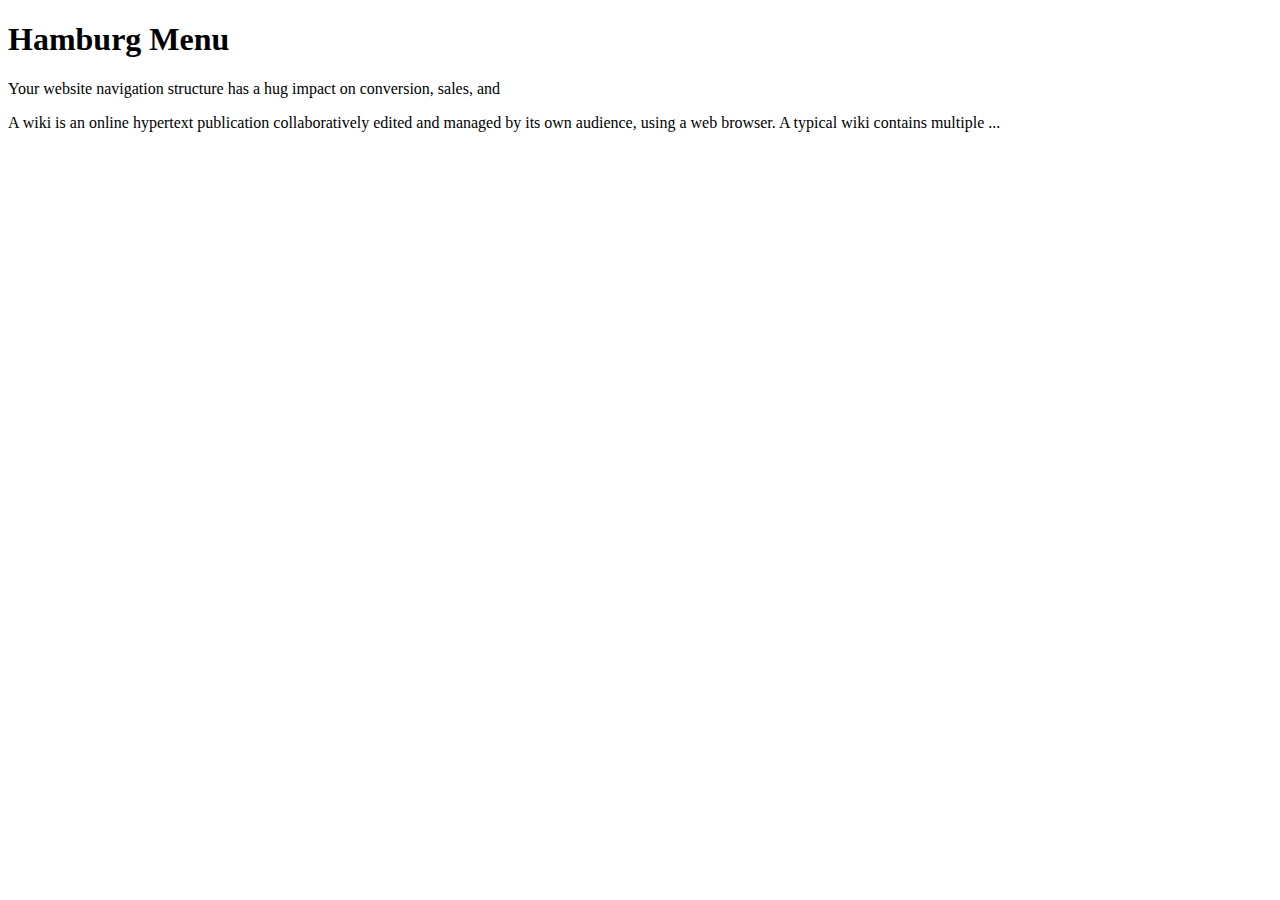
<file: Menu  hamburger/index.html>
<!DOCTYPE html>
<html lang="en">
<head>
    <meta charset="UTF-8">
    <meta http-equiv="X-UA-Compatible" content="IE=edge">
    <meta name="viewport" content="width=device-width, initial-scale=1.0">
    <title>Document</title>
</head>
<body>
    <div>
        <!-- Hamburger Menu Icon-->
        <div class="flex items-center">
            <div>
                <h1 class="text-[45px] mb-[2px] tracking-[1px] font-bold">Hamburg Menu</h1>
                <span>
                    <p>
                        Your website navigation structure has a hug impact on conversion, sales, and
                    </p>
                    <p>
                        A wiki is an online hypertext publication collaboratively edited and managed by its own audience, using a web browser. A typical wiki contains multiple ... 
                    </p>
                </span>
            </div>
        </div>
    </div>
</body>
</html>
</file>
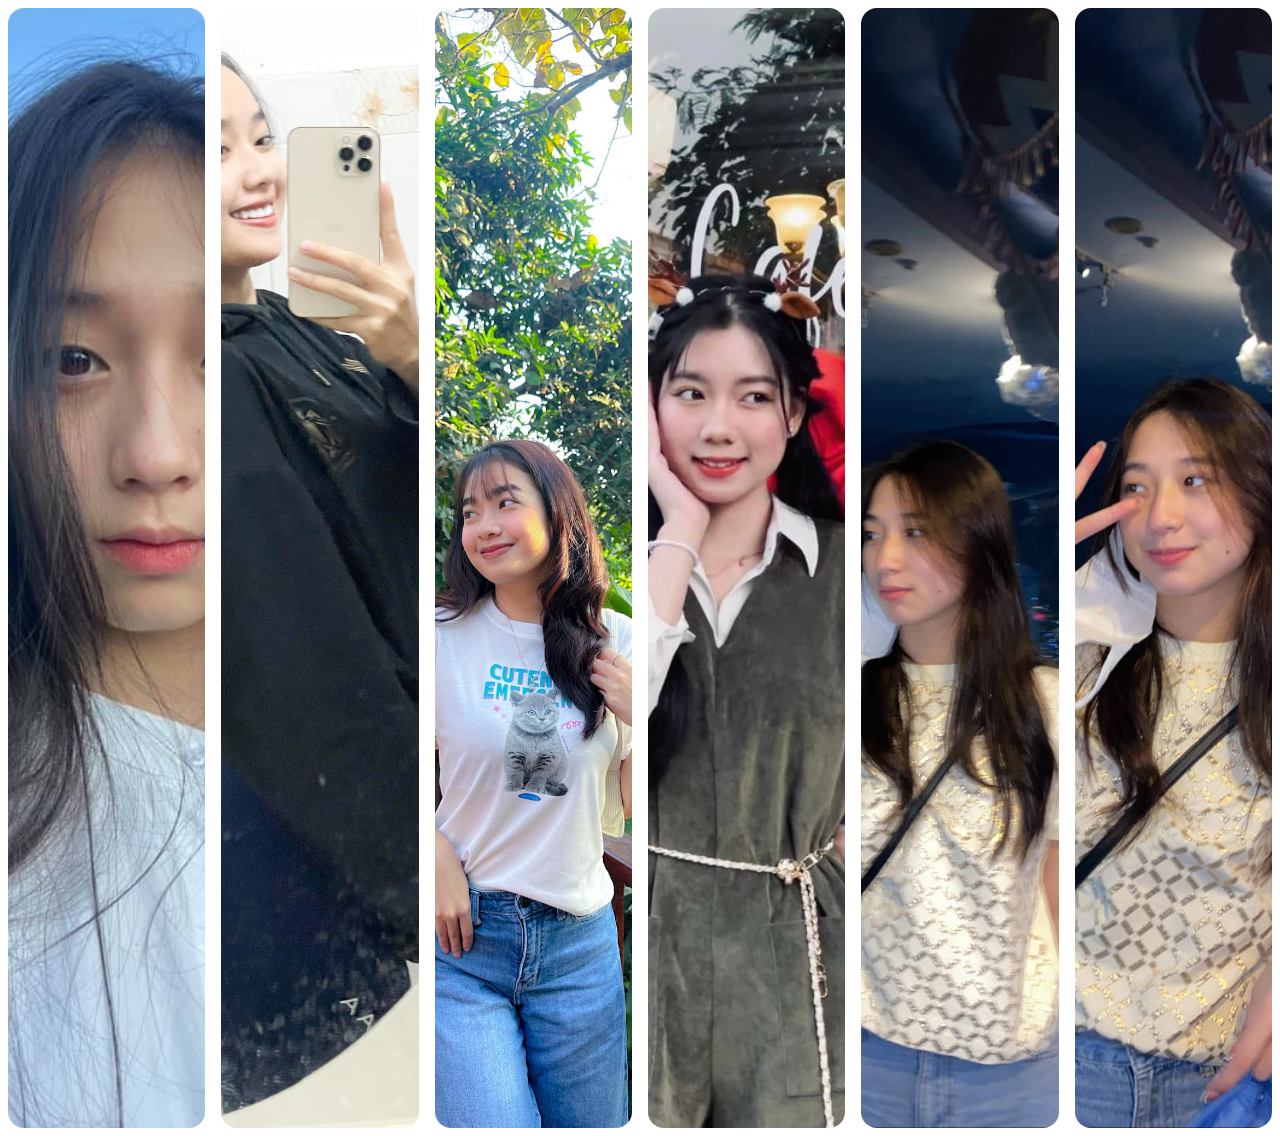
<file: Photo/index.html>
<!DOCTYPE html>
<html lang="en">
<head>
    <meta charset="UTF-8">
    <meta http-equiv="X-UA-Compatible" content="IE=edge">
    <meta name="viewport" content="width=device-width, initial-scale=1.0">
    <title>Document</title>
</head>
<body>
    <div class="fukung">
        <div style="background-image: url('hen\ \(1\).jpg');"></div>
        <div style="background-image: url('hen\ \(2\).jpg');"></div>
        <div style="background-image: url('hen\ \(3\).jpg');"></div>
        <div style="background-image: url('hen\ \(4\).jpg');"></div>
        <div style="background-image: url('hen\ \(5\).jpg');"></div>
        <div style="background-image: url('hen\ \(6\).jpg');"></div>
    </div>
    <style>
        .fukung {
            display: flex;
            height: 70rem;
            gap: 1rem;
        }
        .fukung > div {
            flex: 1;
            border-radius: 1rem;
            background-position: center;
            background-repeat: no-repeat;
            background-size: auto 100%;
            transition: all .8s cubic-bezier(.25, .4, .45, 1.4);
        }
        .fukung > div:hover{
            flex: 5;
        }
    </style>
</body>
</html>
</file>
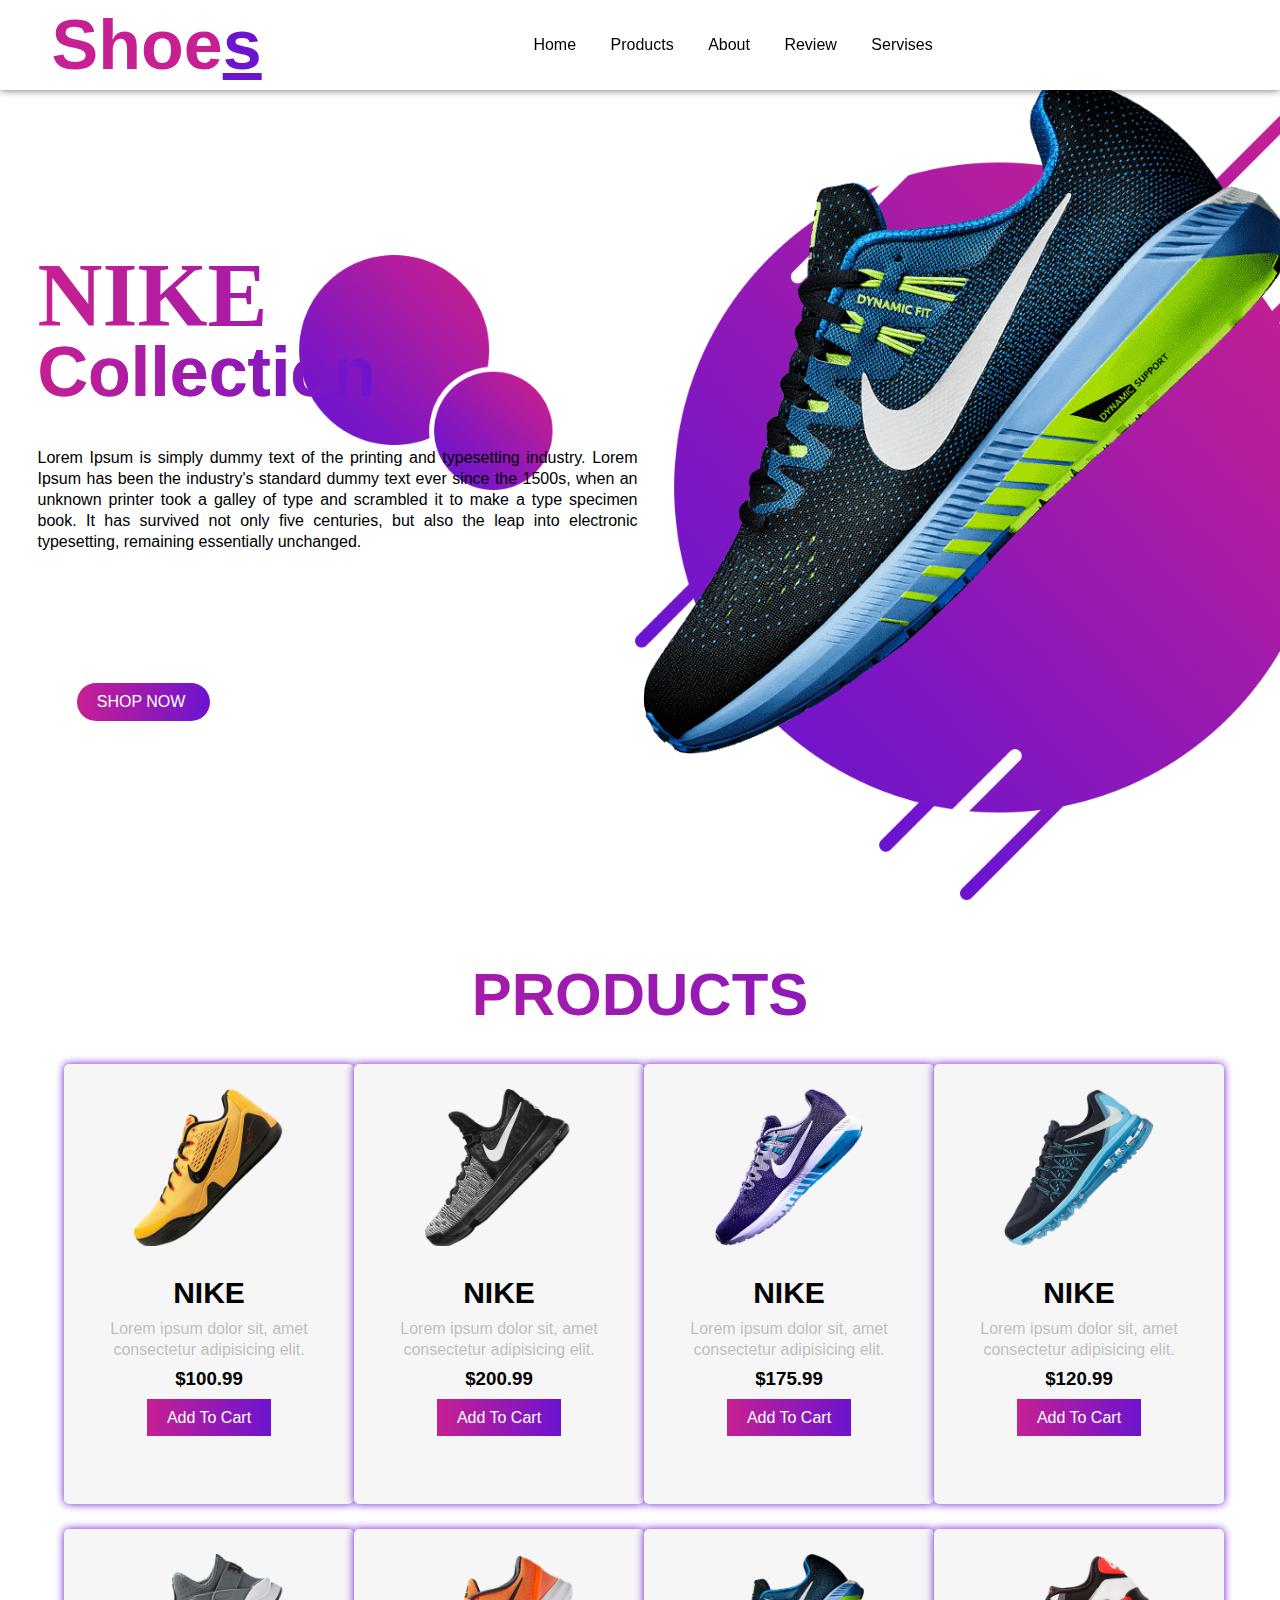
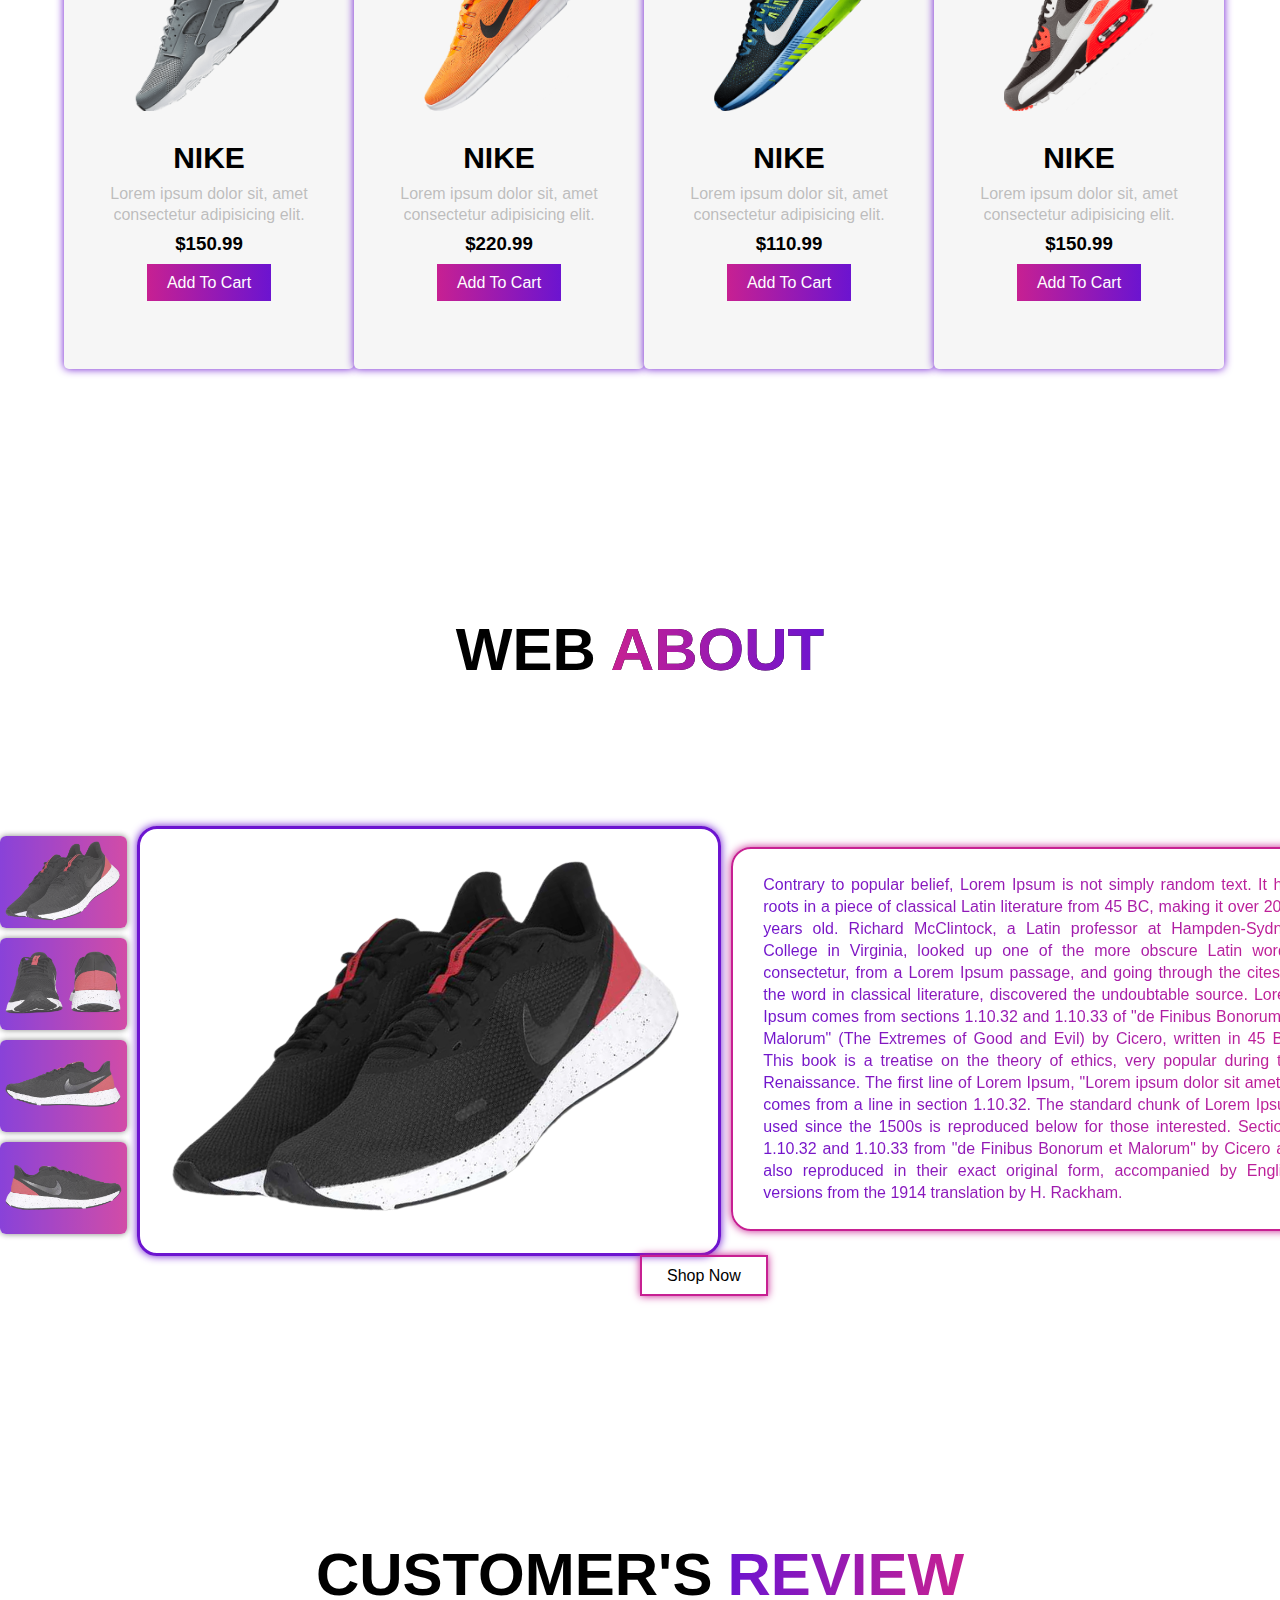
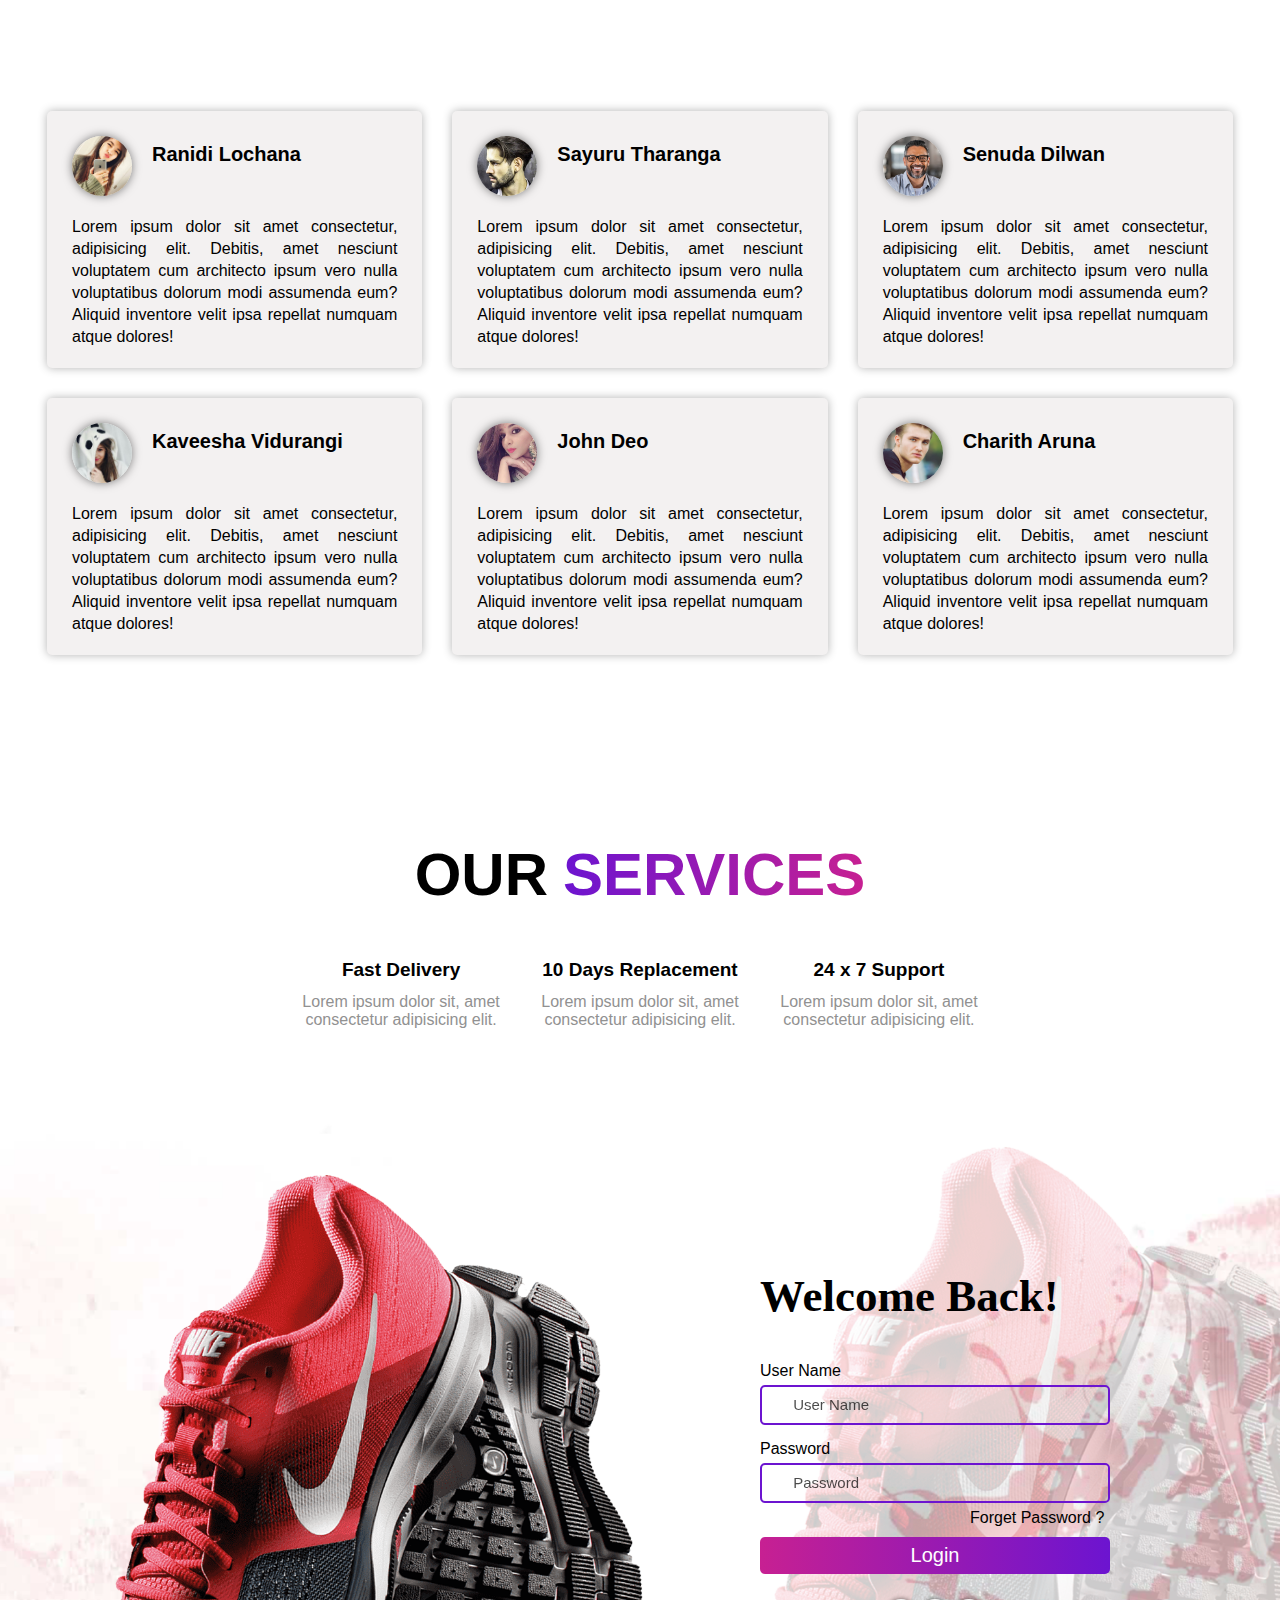
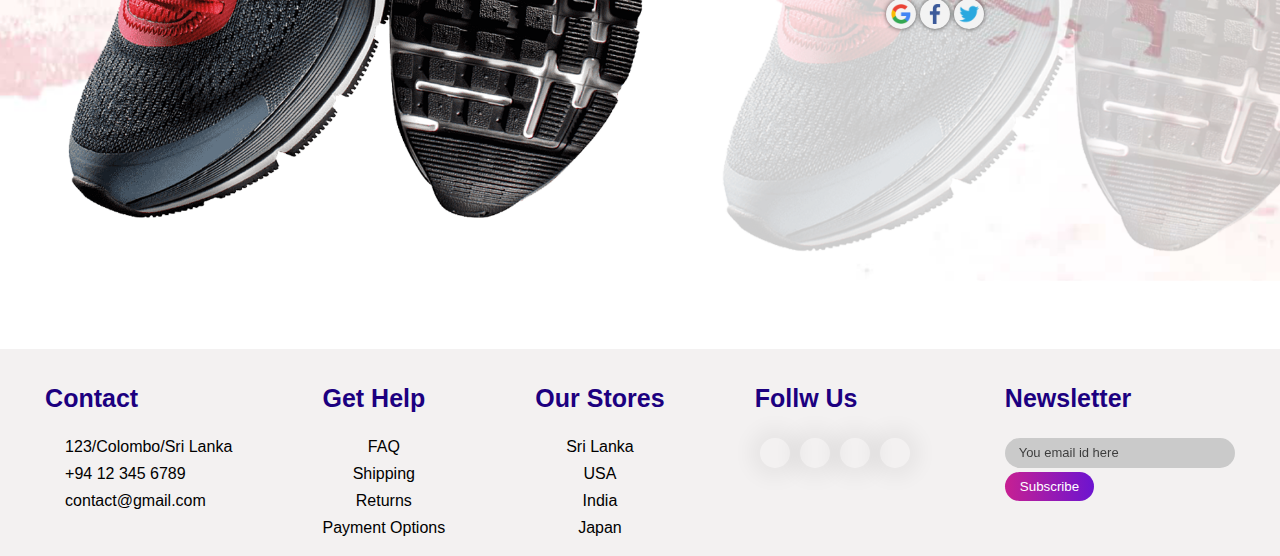
<file: Shoes Websit/index.html>
<!DOCTYPE html>
<html lang="en">
<head>
    <meta charset="UTF-8">
    <meta http-equiv="X-UA-Compatible" content="IE=edge">
    <meta name="viewport" content="width=device-width, initial-scale=1.0">
    <title>Nike - Just Do It</title>
    <link rel="stylesheet" href="style.css">
    <link rel="shortcut icon" href="image/logo.png">
    <link rel="stylesheet" href="https://cdnjs.cloudflare.com/ajax/libs/font-awesome/6.1.1/css/all.min.css" integrity="sha512-KfkfwYDsLkIlwQp6LFnl8zNdLGxu9YAA1QvwINks4PhcElQSvqcyVLLD9aMhXd13uQjoXtEKNosOWaZqXgel0g==" crossorigin="anonymous" referrerpolicy="no-referrer" />
</head>
<body>

    <section>
        <nav>
            <div class="logo">
                <h1>Shoe<span>s</span></h1>
            </div>

            <ul>
                <li><a href="#Home">Home</a></li>
                <li><a href="#Products">Products</a></li>
                <li><a href="#About">About</a></li>
                <li><a href="#Review">Review</a></li>
                <li><a href="#Servises">Servises</a></li>
            </ul>

            <div class="icons">
                <i class="fa-solid fa-heart"></i>
                <i class="fa-solid fa-cart-shopping"></i>
                <i class="fa-solid fa-user"></i>
            </div>

        </nav>

        <div class="main" id="Home">
            <div class="main_content">
                <div class="main_text">
                    <h1>NIKE<br><span>Collection</span></h1>
                    <p>
                        Lorem Ipsum is simply dummy text of the printing and typesetting industry. Lorem Ipsum has 
                        been the industry's standard dummy text ever since the 1500s, when an unknown printer took 
                        a galley of type and scrambled it to make a type specimen book. It has survived not only 
                        five centuries, but also the leap into electronic typesetting, remaining essentially unchanged.
                    </p>
                </div>
                <div class="main_image">
                    <img src="image/shoes.png">
                </div>
            </div>
            <div class="social_icon">
                <i class="fa-brands fa-facebook-f"></i>
                <i class="fa-brands fa-twitter"></i>
                <i class="fa-brands fa-instagram"></i>
                <i class="fa-brands fa-linkedin-in"></i>
            </div>
            <div class="button">
                <a href="#">SHOP NOW</a>
                <i class="fa-solid fa-chevron-right"></i>
            </div>
        </div>

    </section>


    <!--Products-->

    <div class="products" id="Products">
        <h1>Products</h1>

        <div class="box">
            <div class="card">

                <div class="small_card">
                    <i class="fa-solid fa-heart"></i>
                    <i class="fa-solid fa-share"></i>
                </div>

                <div class="image">
                    <img src="image/shoes1.png">
                </div>

                <div class="products_text">
                    <h2>NIKE</h2>
                    <p>
                        Lorem ipsum dolor sit, amet consectetur adipisicing elit.
                    </p>
                    <h3>$100.99</h3>
                    <div class="products_star">
                        <i class="fa-solid fa-star"></i>
                        <i class="fa-solid fa-star"></i>
                        <i class="fa-solid fa-star"></i>
                        <i class="fa-solid fa-star"></i>
                        <i class="fa-solid fa-star"></i>
                    </div>
                    <a href="#" class="btn">Add To Cart</a>
                </div>

            </div>

            <div class="card">

                <div class="small_card">
                    <i class="fa-solid fa-heart"></i>
                    <i class="fa-solid fa-share"></i>
                </div>

                <div class="image">
                    <img src="image/shoes2.png">
                </div>

                <div class="products_text">
                    <h2>NIKE</h2>
                    <p>
                        Lorem ipsum dolor sit, amet consectetur adipisicing elit.
                    </p>
                    <h3>$200.99</h3>
                    <div class="products_star">
                        <i class="fa-solid fa-star"></i>
                        <i class="fa-solid fa-star"></i>
                        <i class="fa-solid fa-star"></i>
                        <i class="fa-solid fa-star"></i>
                        <i class="fa-solid fa-star-half-stroke"></i>
                    </div>
                    <a href="#" class="btn">Add To Cart</a>
                </div>

            </div>

            <div class="card">

                <div class="small_card">
                    <i class="fa-solid fa-heart"></i>
                    <i class="fa-solid fa-share"></i>
                </div>

                <div class="image">
                    <img src="image/shoes3.png">
                </div>

                <div class="products_text">
                    <h2>NIKE</h2>
                    <p>
                        Lorem ipsum dolor sit, amet consectetur adipisicing elit.
                    </p>
                    <h3>$175.99</h3>
                    <div class="products_star">
                        <i class="fa-solid fa-star"></i>
                        <i class="fa-solid fa-star"></i>
                        <i class="fa-solid fa-star"></i>
                        <i class="fa-solid fa-star-half-stroke"></i>
                        <i class="fa-regular fa-star"></i>
                    </div>
                    <a href="#" class="btn">Add To Cart</a>
                </div>

            </div>

            <div class="card">

                <div class="small_card">
                    <i class="fa-solid fa-heart"></i>
                    <i class="fa-solid fa-share"></i>
                </div>

                <div class="image">
                    <img src="image/shoes4.png">
                </div>

                <div class="products_text">
                    <h2>NIKE</h2>
                    <p>
                        Lorem ipsum dolor sit, amet consectetur adipisicing elit.
                    </p>
                    <h3>$120.99</h3>
                    <div class="products_star">
                        <i class="fa-solid fa-star"></i>
                        <i class="fa-solid fa-star"></i>
                        <i class="fa-solid fa-star"></i>
                        <i class="fa-solid fa-star"></i>
                        <i class="fa-regular fa-star"></i>
                    </div>
                    <a href="#" class="btn">Add To Cart</a>
                </div>

            </div>

            <div class="card">

                <div class="small_card">
                    <i class="fa-solid fa-heart"></i>
                    <i class="fa-solid fa-share"></i>
                </div>

                <div class="image">
                    <img src="image/shoes5.png">
                </div>

                <div class="products_text">
                    <h2>NIKE</h2>
                    <p>
                        Lorem ipsum dolor sit, amet consectetur adipisicing elit.
                    </p>
                    <h3>$150.99</h3>
                    <div class="products_star">
                        <i class="fa-solid fa-star"></i>
                        <i class="fa-solid fa-star"></i>
                        <i class="fa-solid fa-star"></i>
                        <i class="fa-solid fa-star"></i>
                        <i class="fa-solid fa-star"></i>
                    </div>
                    <a href="#" class="btn">Add To Cart</a>
                </div>

            </div>

            <div class="card">

                <div class="small_card">
                    <i class="fa-solid fa-heart"></i>
                    <i class="fa-solid fa-share"></i>
                </div>

                <div class="image">
                    <img src="image/shoes6.png">
                </div>

                <div class="products_text">
                    <h2>NIKE</h2>
                    <p>
                        Lorem ipsum dolor sit, amet consectetur adipisicing elit.
                    </p>
                    <h3>$220.99</h3>
                    <div class="products_star">
                        <i class="fa-solid fa-star"></i>
                        <i class="fa-solid fa-star"></i>
                        <i class="fa-solid fa-star"></i>
                        <i class="fa-solid fa-star"></i>
                        <i class="fa-regular fa-star-half-stroke"></i>
                    </div>
                    <a href="#" class="btn">Add To Cart</a>
                </div>

            </div>

            <div class="card">

                <div class="small_card">
                    <i class="fa-solid fa-heart"></i>
                    <i class="fa-solid fa-share"></i>
                </div>

                <div class="image">
                    <img src="image/shoes.png">
                </div>

                <div class="products_text">
                    <h2>NIKE</h2>
                    <p>
                        Lorem ipsum dolor sit, amet consectetur adipisicing elit.
                    </p>
                    <h3>$110.99</h3>
                    <div class="products_star">
                        <i class="fa-solid fa-star"></i>
                        <i class="fa-solid fa-star"></i>
                        <i class="fa-solid fa-star"></i>
                        <i class="fa-regular fa-star"></i>
                        <i class="fa-regular fa-star"></i>
                    </div>
                    <a href="#" class="btn">Add To Cart</a>
                </div>

            </div>

            <div class="card">

                <div class="small_card">
                    <i class="fa-solid fa-heart"></i>
                    <i class="fa-solid fa-share"></i>
                </div>

                <div class="image">
                    <img src="image/shoes7.png">
                </div>

                <div class="products_text">
                    <h2>NIKE</h2>
                    <p>
                        Lorem ipsum dolor sit, amet consectetur adipisicing elit.
                    </p>
                    <h3>$150.99</h3>
                    <div class="products_star">
                        <i class="fa-solid fa-star"></i>
                        <i class="fa-solid fa-star"></i>
                        <i class="fa-solid fa-star"></i>
                        <i class="fa-solid fa-star"></i>
                        <i class="fa-regular fa-star-half-stroke"></i>
                    </div>
                    <a href="#" class="btn">Add To Cart</a>
                </div>

            </div>

        </div>
    </div>



    <!--About-->

    <div class="about" id="About">
        
        <h1>Web<span>About</span></h1>

        <div class="about_main">
            <div class="about_image">
                <div class="about_small_image">
                    <img src="image/red_shoes1.png" onclick="functio(this)">
                    <img src="image/red_shoes2.png" onclick="functio(this)">
                    <img src="image/red_shoes3.png" onclick="functio(this)">
                    <img src="image/red_shoes4.png" onclick="functio(this)">
                </div>

                <div class="image_contaner">
                    <img src="image/red_shoes1.png" id="imagebox">
                </div>

            </div>

            <div class="about_text">
                <p>
                    Contrary to popular belief, Lorem Ipsum is not simply random text. It has roots in a piece of classical 
                    Latin literature from 45 BC, making it over 2000 years old. Richard McClintock, a Latin professor at 
                    Hampden-Sydney College in Virginia, looked up one of the more obscure Latin words, consectetur, from a 
                    Lorem Ipsum passage, and going through the cites of the word in classical literature, discovered the 
                    undoubtable source. Lorem Ipsum comes from sections 1.10.32 and 1.10.33 of "de Finibus Bonorum et Malorum" 
                    (The Extremes of Good and Evil) by Cicero, written in 45 BC. This book is a treatise on the theory of ethics, 
                    very popular during the Renaissance. The first line of Lorem Ipsum, "Lorem ipsum dolor sit amet..", comes 
                    from a line in section 1.10.32. The standard chunk of Lorem Ipsum used since the 1500s is reproduced below 
                    for those interested. Sections 1.10.32 and 1.10.33 from "de Finibus Bonorum et Malorum" by Cicero are also 
                    reproduced in their exact original form, accompanied by English versions from the 1914 translation by H. Rackham.
                </p>
            </div>

        </div>

        <a href="#" class="about_btn">Shop Now</a>

        <script>
            function functio(small){
                var full = document.getElementById("imagebox")
                full.src = small.src
            }
        </script>
        
    </div>



    <!--Review-->

    <div class="review" id="Review">
        <h1>Customer's<span>review</span></h1>
        
        <div class="review_box">
            <div class="review_card">
                <div class="card_top">
                    <div class="profile">

                        <div class="profile_image">
                            <img src="image/girl_dp1.jpg">
                        </div>

                        <div class="name">
                            <strong>Ranidi Lochana</strong>

                            <div class="like">
                                <i class="fa-solid fa-star"></i>
                                <i class="fa-solid fa-star"></i>
                                <i class="fa-solid fa-star"></i>
                                <i class="fa-solid fa-star"></i>
                                <i class="fa-solid fa-star-half-stroke"></i>
                            </div>
                        </div>

                    </div>
                </div>
                <div class="comment">
                    <p>
                        Lorem ipsum dolor sit amet consectetur, adipisicing elit. Debitis, amet nesciunt voluptatem cum 
                        architecto ipsum vero nulla voluptatibus dolorum modi assumenda eum? Aliquid inventore velit ipsa 
                        repellat numquam atque dolores!
                    </p>
                </div>
            </div>   

            <div class="review_card">
                <div class="card_top">
                    <div class="profile">

                        <div class="profile_image">
                            <img src="image/man_dp1.jpg">
                        </div>

                        <div class="name">
                            <strong>Sayuru Tharanga</strong>

                            <div class="like">
                                <i class="fa-solid fa-star"></i>
                                <i class="fa-solid fa-star"></i>
                                <i class="fa-solid fa-star"></i>
                                <i class="fa-solid fa-star-half-stroke"></i>
                                <i class="fa-regular fa-star"></i>
                            </div>
                        </div>

                    </div>
                </div>
                <div class="comment">
                    <p>
                        Lorem ipsum dolor sit amet consectetur, adipisicing elit. Debitis, amet nesciunt voluptatem cum 
                        architecto ipsum vero nulla voluptatibus dolorum modi assumenda eum? Aliquid inventore velit ipsa 
                        repellat numquam atque dolores!
                    </p>
                </div>
            </div>   

            <div class="review_card">
                <div class="card_top">
                    <div class="profile">

                        <div class="profile_image">
                            <img src="image/man_dp2.jpg">
                        </div>

                        <div class="name">
                            <strong>Senuda Dilwan</strong>

                            <div class="like">
                                <i class="fa-solid fa-star"></i>
                                <i class="fa-solid fa-star"></i>
                                <i class="fa-solid fa-star-half-stroke"></i>
                                <i class="fa-regular fa-star"></i>
                                <i class="fa-regular fa-star"></i>
                            </div>
                        </div>

                    </div>
                </div>
                <div class="comment">
                    <p>
                        Lorem ipsum dolor sit amet consectetur, adipisicing elit. Debitis, amet nesciunt voluptatem cum 
                        architecto ipsum vero nulla voluptatibus dolorum modi assumenda eum? Aliquid inventore velit ipsa 
                        repellat numquam atque dolores!
                    </p>
                </div>
            </div>   

        </div>

        <div class="review_box">
            <div class="review_card">
                <div class="card_top">
                    <div class="profile">

                        <div class="profile_image">
                            <img src="image/gir_dp3.jpg">
                        </div>

                        <div class="name">
                            <strong>Kaveesha Vidurangi</strong>

                            <div class="like">
                                <i class="fa-solid fa-star"></i>
                                <i class="fa-solid fa-star"></i>
                                <i class="fa-solid fa-star"></i>
                                <i class="fa-solid fa-star-half-stroke"></i>
                                <i class="fa-regular fa-star"></i>
                            </div>
                        </div>

                    </div>
                </div>
                <div class="comment">
                    <p>
                        Lorem ipsum dolor sit amet consectetur, adipisicing elit. Debitis, amet nesciunt voluptatem cum 
                        architecto ipsum vero nulla voluptatibus dolorum modi assumenda eum? Aliquid inventore velit ipsa 
                        repellat numquam atque dolores!
                    </p>
                </div>
            </div>   

            <div class="review_card">
                <div class="card_top">
                    <div class="profile">

                        <div class="profile_image">
                            <img src="image/gir_dp2.jpg">
                        </div>

                        <div class="name">
                            <strong>John Deo</strong>

                            <div class="like">
                                <i class="fa-solid fa-star"></i>
                                <i class="fa-solid fa-star"></i>
                                <i class="fa-solid fa-star"></i>
                                <i class="fa-solid fa-star"></i>
                                <i class="fa-solid fa-star-half-stroke"></i>
                            </div>
                        </div>

                    </div>
                </div>
                <div class="comment">
                    <p>
                        Lorem ipsum dolor sit amet consectetur, adipisicing elit. Debitis, amet nesciunt voluptatem cum 
                        architecto ipsum vero nulla voluptatibus dolorum modi assumenda eum? Aliquid inventore velit ipsa 
                        repellat numquam atque dolores!
                    </p>
                </div>
            </div>   

            <div class="review_card">
                <div class="card_top">
                    <div class="profile">

                        <div class="profile_image">
                            <img src="image/man_dp3.jpg">
                        </div>

                        <div class="name">
                            <strong>Charith Aruna</strong>

                            <div class="like">
                                <i class="fa-solid fa-star"></i>
                                <i class="fa-solid fa-star"></i>
                                <i class="fa-solid fa-star"></i>
                                <i class="fa-solid fa-star"></i>
                                <i class="fa-solid fa-star-half-stroke"></i>
                            </div>
                        </div>

                    </div>
                </div>
                <div class="comment">
                    <p>
                        Lorem ipsum dolor sit amet consectetur, adipisicing elit. Debitis, amet nesciunt voluptatem cum 
                        architecto ipsum vero nulla voluptatibus dolorum modi assumenda eum? Aliquid inventore velit ipsa 
                        repellat numquam atque dolores!
                    </p>
                </div>
            </div>   

        </div>

    </div>


    <!--Services-->

    <div class="services" id="Servises">
        <h1>our<span>services</span></h1>

        <div class="services_cards">
            <div class="services_box">
                <i class="fa-solid fa-truck-fast"></i>
                <h3>Fast Delivery</h3>
                <p>
                    Lorem ipsum dolor sit, amet consectetur adipisicing elit.
                </p>
            </div>

            <div class="services_box">
                <i class="fa-solid fa-rotate-left"></i>
                <h3>10 Days Replacement</h3>
                <p>
                    Lorem ipsum dolor sit, amet consectetur adipisicing elit.
                </p>
            </div>

            <div class="services_box">
                <i class="fa-solid fa-headset"></i>
                <h3>24 x 7 Support</h3>
                <p>
                    Lorem ipsum dolor sit, amet consectetur adipisicing elit.
                </p>
            </div>
        </div>

    </div>



    <!--Login Form-->
    
    <div class="login_form">
        <div class="left">
            <img src="image/logshoes.png">
        </div>

        <div class="right">
            <h1>Welcome Back!</h1>

            <form action="#" method="post">
                <p>User Name</p>
                <div class="user">
                    <i class="fa-solid fa-user"></i>
                    <input type="text" name="user" placeholder="User Name" class="username">
                </div>

                <p class="passworg_tag">Password</p>
                <div class="password">
                    <i class="fa-solid fa-lock"></i>
                    <input type="text" name="password" placeholder="Password">
                </div>

                <p class="forget">Forget Password ?</p>

                <button type="submit">Login</button>
                <div class="loging_icon">
                    <a href="#"><img src="image/google.png"></a>
                    <a href="#"><img src="image/facebook.png"></a>
                    <a href="#"><img src="image/twitter.png"></a>
                </div>

            </form>

        </div>

    </div>



    <!--Footer-->

    <footer>
        <div class="footer_main">
            <div class="tag">
                <h1>Contact</h1>
                <a href="#"><i class="fa-solid fa-house"></i>123/Colombo/Sri Lanka</a>
                <a href="#"><i class="fa-solid fa-phone"></i>+94 12 345 6789</a>
                <a href="#"><i class="fa-solid fa-envelope"></i>contact@gmail.com</a>
            </div>

            <div class="tag">
                <h1>Get Help</h1>
                <a href="#" class="center">FAQ</a>
                <a href="#" class="center">Shipping</a>
                <a href="#" class="center">Returns</a>
                <a href="#" class="center">Payment Options</a>
            </div>

            <div class="tag">
                <h1>Our Stores</h1>
                <a href="#" class="center">Sri Lanka</a>
                <a href="#" class="center">USA</a>
                <a href="#" class="center">India</a>
                <a href="#" class="center">Japan</a>
            </div>

            <div class="tag">
                <h1>Follw Us</h1>
                <div class="social_link">
                    <a href="#"><i class="fa-brands fa-facebook-f"></i></a>
                    <a href="#"><i class="fa-brands fa-twitter"></i></a>
                    <a href="#"><i class="fa-brands fa-instagram"></i></a>
                    <a href="#"><i class="fa-brands fa-linkedin-in"></i></a>                    
                </div>
            </div>

            <div class="tag">
                <h1>Newsletter</h1>
                <div class="search_bar">
                    <input type="text" placeholder="You email id here">
                    <button type="submit">Subscribe</button>
                </div>
            </div>

        </div>
    </footer>

    
</body>
</html>
</file>
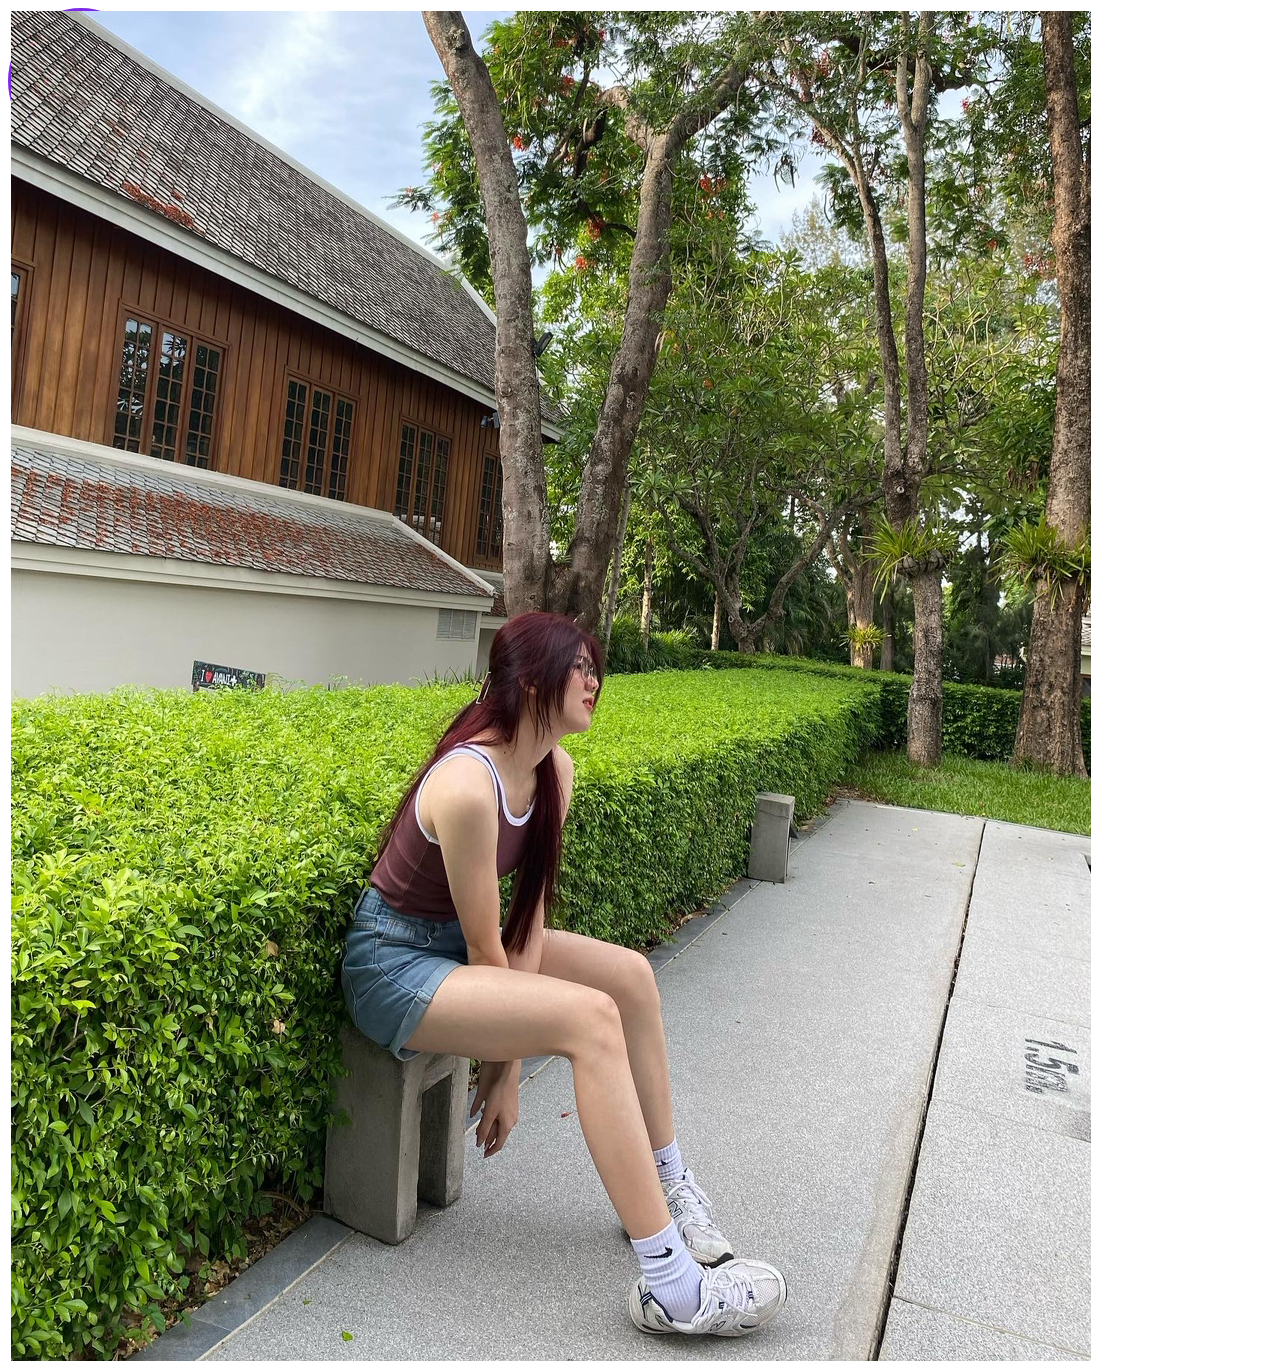
<file: Sidebar/index.html>
<!DOCTYPE html>
<html lang="en">
<head>
    <meta charset="UTF-8">
    <meta name="viewport" content="width=device-width, initial-scale=1.0">
    <title>Document</title>
    <link rel="stylesheet" href="https://cdnjs.cloudflare.com/ajax/libs/font-awesome/6.4.2/css/all.min.css" integrity="sha512-z3gLpd7yknf1YoNbCzqRKc4qyor8gaKU1qmn+CShxbuBusANI9QpRohGBreCFkKxLhei6S9CQXFEbbKuqLg0DA==" crossorigin="anonymous" referrerpolicy="no-referrer" />
    <link rel="stylesheet" href="stule.css">
</head>
<body>
    <section>
        
        <div class="container">
            <div class="content">
                <div class="card">
                    <div class="car-content">
                        <div class="image">
                            <img src="image/7254106676041714962 (1).jpg" alt="">
                        </div>
                    </div>
                </div>
            </div>

        </div>
    </section>
</body>
</html>
</file>
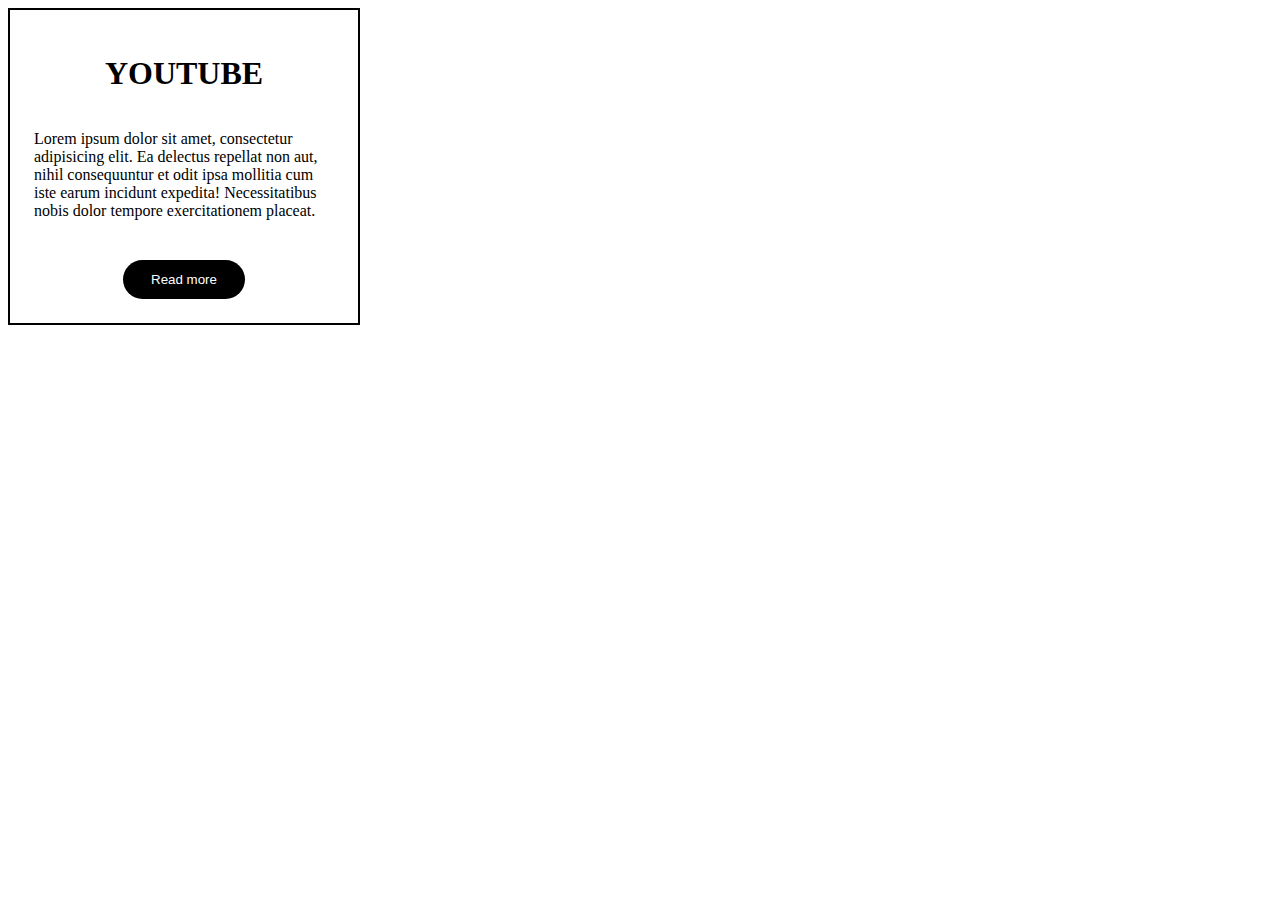
<file: Tutourial/Tu01/index.html>
<!DOCTYPE html>
<html lang="en">
<head>
    <meta charset="UTF-8">
    <meta name="viewport" content="width=device-width, initial-scale=1.0">
    <link rel="stylesheet" href="stye.css">
    <title>Document</title>
</head>
<body>
    <div class="card">
        <i class="fi fi-brands-youtube"></i>
        <h1>youtube</h1>
        <p>Lorem ipsum dolor sit amet, consectetur adipisicing elit. Ea delectus repellat non aut, nihil consequuntur et odit ipsa mollitia cum iste earum incidunt expedita! Necessitatibus nobis dolor tempore exercitationem placeat.</p>
        <button>Read more</button>
    </div>
</html>
</file>
<file: Shoes Websit/style.css>
*{
    margin: 0;
    padding: 0;
    box-sizing: border-box;
    font-family: sans-serif;
}

html{
    scroll-behavior: smooth;
}

::-webkit-scrollbar{
    width: 15px;
}

::-webkit-scrollbar-track{
    border-radius: 5px;
    box-shadow: inset 0 0 10px rgba(0,0,0,0.25);
}

::-webkit-scrollbar-thumb{
    border-radius: 5px;
    background: linear-gradient(to top, #c72092 , #6c14d0);
}

section{
    width: 100%;
    height: 100vh;
    background-image: url(image/bg1.png);
    background-size: cover;
    background-position: center;
}

section nav{
    display: flex;
    align-items: center;
    justify-content: space-around;
    box-shadow: 0 0 8px rgba(0,0,0,0.6);
    background: white;
    position: fixed;
    top: 0;
    left: 0;
    right: 0;
    z-index: 100;
}

section nav .logo{
    font-size: 35px;
    color: #c72092;
    margin: 5px 0;
    cursor: pointer;
    position: relative;
    left: -4%;
}

section nav .logo span{
    color: #6c14d0;
    text-decoration: underline;
}

section nav ul{
    list-style: none;
}

section nav ul li{
    display: inline-block;
    margin: 5px 15px;
}

section nav ul li a{
    text-decoration: none;
    color: black;
    transition: 0.2s;
}

section nav ul li a:hover{
    color: #c72092;
}

section nav .icons i{
    margin: 0 4px;
    cursor: pointer;
    font-size: 18px;
    transition: 0.3s;
}

section nav .icons i:hover{
    color: #c72092;
}

section .main .main_content{
    display: flex;
    align-items: center;
    justify-content: space-around;
}

section .main .main_content .main_text h1{
    font-size: 90px;
    line-height: 70px;
    font-family: pyxidium quick;
    background: linear-gradient(to right, #c72092,#6c14d0);
    -webkit-background-clip: text;
    -webkit-text-fill-color: transparent;
    position: relative;
    top: 45px;
    left: 5%;
}

section .main .main_content .main_text h1 span{
    font-size: 70px;
    background: linear-gradient(to right, #c72092,#6c14d0);
    -webkit-background-clip: text;
    -webkit-text-fill-color: transparent;
}

section .main .main_content .main_text p{
    width: 600px;
    text-align: justify;
    line-height: 21px;
    position: relative;
    top: 85px;
    left: 5%;
}

section .main .main_content .main_image img{
    width: 650px;
    position: relative;
    left: 20px;
    top: 75px;
}

section .main .social_icon{
    position: absolute;
    top: 50%;
    left: 98%;
    transform: translate(-50%,-50%);
    font-size: 19px;
}

section .main .social_icon i{
    margin: 8px 0;
    cursor: pointer;
    transition: 0.3s;
}

section .main .social_icon i:hover{
    color: #c72092;
}

section .main .button{
    position: absolute;
    left: 6%;
    padding: 10px 20px;
    border-radius: 30px;
    background: linear-gradient(to right,#c72092 , #6c14d0);
}

section .main .button a{
    color: white;
    text-decoration: none;
}

section .main .button i{
    color: white;
    margin-left: 5px;
    transition: 0.3s;
}

section .main .button:hover i{
    transform: translateX(6px);
}



/*Products*/

.products{
    width: 100%;
    height: 140vh;
    padding: 25px 0;
}

.products h1{
    margin: 35px 0;
    font-size: 60px;
    display: flex;
    align-items: center;
    justify-content: center;
    text-transform: uppercase;
    background: linear-gradient(to right, #c72092,#6c14d0);
    -webkit-background-clip: text;
    -webkit-text-fill-color: transparent;    
}

.products .box{
    width: 90%;
    margin: 0 auto;
    display: grid;
    grid-template-columns: 1fr 1fr 1fr 1fr;
    grid-gap: 25px 0;
}

.products .box .card{
    width: 290px;
    height: 440px;
    box-shadow: 0 0 8px #6c14d0;
    border-radius: 5px;
    text-align: center;
    padding: 10px 20px;
    background: #f6f6f6;
}

.products .box .card .small_card{
    display: flex;
    flex-flow: column;
    position: absolute;
    margin: 10px 0;
    transform: translateX(-20px);
    transition: 0.3s;
    opacity: 0;
}

.products .box .card:hover .small_card{
    transform: translateX(2px);
    cursor: pointer;
    opacity: 1;
}

.products .box .card .image{
    display: flex;
    align-items: center;
    justify-content: center;
}

.products .box .card .image img{
    width: 150px;
    margin: 15px 0;
    transition: 0.3s;
}

.products .box .card:hover .image img{
    transform: scale(1.1);
}

.products .box .card .small_card i{
    width: 45px;
    height: 45px;
    border-radius: 5px;
    font-size: 18px;
    margin: 2px 0;
    line-height: 40px;
    border: 2px solid #999999;
    transition: 0.2s;
}

.products .box .card .small_card i:hover{
    color: #c72092;
}

.products .box .card .products_text h2{
    font-size: 30px;
    margin-top: 15px;
}

.products .box .card .products_text p{
    color: #91919191;
    line-height: 21px;
    margin: 8px 0;
}

.products .box .card .products_text h3{
    margin: 7px 0;
}

.products .box .card .products_text .products_star{
    color: orange;
    margin-bottom: 19px;
    cursor: pointer;
}

.products .box .card .products_text .btn{
    text-decoration: none;
    padding: 10px 20px;
    background: linear-gradient(to right, #c72092 , #6c14d0);
    color: white;
}


/*About*/

.about{
    width: 100%;
    height: 100vh;
    padding: 35px 0;
}

.about h1{
    font-size: 60px;
    margin-top: 20px;
    display: flex;
    align-items: center;
    justify-content: center;
    background: black;
    -webkit-background-clip: text;
    -webkit-text-fill-color: transparent;
    text-transform: uppercase;
}

.about h1 span{
    background: linear-gradient(to right, #c72092 , #6c14d0);
    -webkit-background-clip: text;
    -webkit-text-fill-color: transparent;
    margin-left: 15px;
}

.about .about_main{
    position: relative;
    top: 40%;
    left: 50%;
    transform: translate(-50%,-50%);
    display: flex;
    justify-content: space-around;
    align-items: center;
}

.about .about_main .about_image{
    display: flex;
    margin-top: 50px;
}

.about .about_main .about_image .about_small_image{
    display: flex;
    flex-direction: column;
    position: relative;
    top: 15px;
}

.about .about_main .about_image .about_small_image img{
    height: 92px;
    margin: 5px 0;
    cursor: pointer;
    background: linear-gradient(to right, #6c14d0 , #c72092);
    display: block;
    border-radius: 6px;
    padding: 5px 5px;
    box-shadow: 0 0 6px rgba(0,0,0,0.6);
    opacity: 0.8;
    transition: 0.3s;
}

.about .about_main .about_image .about_small_image img:hover{
    opacity: 1;
}

.about .about_main .image_contaner{
    padding: 10px;
    display: flex;
}

.about .about_main .image_contaner img{
    border: 3px solid #6c14d0;
    border-radius: 20px;
    height: 430px;
    padding: 30px;
    box-shadow: 0 0 8px #6c14d0;
}

.about .about_main .about_text{
    margin-top: 45px;
}

.about .about_main .about_text p{
    background: linear-gradient(to left, #c72092 , #6c14d0);
    -webkit-background-clip: text;
    -webkit-text-fill-color: transparent;
    line-height: 22px;
    width: 600px;
    text-align: justify;
    padding: 25px 30px;
    border: 2px solid #c72092;
    border-radius: 20px;
    box-shadow: 0 0 8px #c72092;
}

.about .about_btn{
    color: black;
    background: none;
    position: relative;
    top: 10%;
    left: 50%;
    transform: translate(-50% , -50%);
    padding: 10px 25px;
    border: 2px solid #c72092;
    text-decoration: none;
    box-shadow: 0 0 8px #c72092;
    transition: 0.5s;
}

.about .about_btn:hover{
    border: 2px solid transparent;
    background: #c72092;
    color: white;
}


/*Review*/

.review{
    width: 100%;
    height: 100vh;
    padding-top: 80px;
}

.review h1{
    font-size: 60px;
    display: flex;
    align-items: center;
    justify-content: center;
    margin-bottom: 30px;
    text-transform: uppercase;
}

.review h1 span{
    background: linear-gradient(to left, #c72092 , #6c14d0);
    -webkit-background-clip: text;
    -webkit-text-fill-color: transparent;
    margin-left: 15px;    
}

.review .review_box{
    width: 95%;
    position: relative;
    top: 7%;
    display: flex;
    align-items: center;
    justify-content: center;
    margin: 0 auto;
}

.review .profile .profile_image{
    width: 60px;
    height: 60px;
    border-radius: 50%;
    overflow: hidden;
    margin: 5px 0;
    box-shadow: 0 0 10px rgba(0,0,0,0.5);
    cursor: pointer;
    transition: 0.3s;
}

.review .profile .profile_image:hover{
    transform: scale(1.2);
}

.review .profile_image img{
    width: 100%;
    height: 100%;
    object-fit: cover;
    object-position: center;
}

.review .profile{
    display: flex;
    align-items: center;
}

.review .review_box .review_card{
    width: 500px;
    background: #f3f1f1;
    padding: 20px 25px;
    border-radius: 5px;
    margin: 15px;
    box-shadow: 0 0 10px rgba(0,0,0,0.3);
}

.review .review_box .review_card .card_top{
    display: flex;
    justify-content: space-between;
    align-items: center;
}

.review .review_box .review_card .card_top .profile .name{
    margin-left: 20px;
    line-height: 22px;
}

.review .review_box .review_card .card_top .profile .name strong{
    font-size: 20px;
}

.review .review_box .review_card .card_top .profile .name .like i{
    color: orange;
    display: inline-block;
    font-size: 12px;
}

.review .review_box .review_card .comment p{
    text-align: justify;
    line-height: 22px;
    margin-top: 15px;
}


/*Services*/

.services{
    width: 70%;
    margin: 0 auto;
    text-align: center;
    padding: 80px 0 10px 0;
}

.services h1{
    font-size: 60px;
    text-transform: uppercase;
}

.services h1 span{
    margin-left: 15px;
    background: linear-gradient(to left, #c72092 , #6c14d0);
    -webkit-background-clip: text;
    -webkit-text-fill-color: transparent;    
}

.services .services_cards{
    width: 80%;
    margin: 0 auto;
    display: flex;
    align-items: center;
    justify-content: space-between;
    position: relative;
    top: 50px;
}

.services .services_box i{
    font-size: 60px;
    color: orange;
    margin: 20px 0;
    cursor: pointer;
}

.services .services_box h3{
    margin-bottom: 12px;
    font-size: 19px;
}

.services .services_box p{
    text-align: center;
    color: #919191;
    margin-bottom: 60px;
}


/*Login Form*/

.login_form{
    width: 100%;
    height: 100vh;
    display: flex;
    justify-content: space-around;
    align-items: center;
    background-image: url(image/loging_bg.png);
    background-size: cover;
    background-position: center;
}

.login_form .left img{
    width: 650px;
}

.login_form .right{
    position: relative;
    top: -50px;
    left: -60px;
    padding: 50px 80px;
}

.login_form .right h1{
    font-family: prevattscriptssk;
    font-size: 45px;
    margin-bottom: 40px;
}

.login_form .right p{
    margin-bottom: 5px;
}

.login_form .right .user{
    border: 2px solid #6c14d0;
    border-radius: 5px;
    width: 350px;
    height: 40px;
    display: flex;
}

.login_form .right .user i{
    position: relative;
    top: 9px;
    left: 15px;
    color: #c72092;
}

.login_form .right .user .username{
    position: relative;
    left: 9%;
    width: 295px;
    background: none;
    outline: none;
    border: none;
    display: flex;
    font-size: 15px;
}

.login_form .right .passworg_tag{
    margin: 15px 0 5px 0;
}

.login_form .right .password{
    border: 2px solid #6c14d0;
    border-radius: 5px;
    width: 350px;
    height: 40px;
    display: flex;
}

.login_form .right .password i{
    position: relative;
    top: 9px;
    left: 15px;
    color: #c72092;
}

.login_form .right .password input{
    position: relative;
    left: 9%;
    width: 295px;
    background: none;
    border: none;
    outline: none;
    display: flex;
    font-size: 15px;
}

::-webkit-input-placeholder{
    color: black;
    opacity: 0.7;
}

.login_form .right .forget{
    position: relative;
    left: 60%;
    margin: 6px 0 10px 0;
    cursor: pointer;
}

.login_form .right button{
    width: 350px;
    color: white;
    padding: 7px 20px;
    border: none;
    border-radius: 5px;
    font-size: 20px;
    cursor: pointer;
    background: linear-gradient(to right, #c72092 , #6c14d0);
}

.login_form .right .loging_icon{
    display: flex;
    align-items: center;
    justify-content: center;
    margin-top: 25px;
}

.login_form .right .loging_icon a{
    width: 30px;
    height: 30px;
    margin: 0 2px;
    border-radius: 50%;
    background: #f3f3f3;
    box-shadow: 0 0 5px rgba(0,0,0,0.6);
}

.login_form .right .loging_icon img{
    width: 20px;
    margin: 5px 5px;
}


/*Footer*/

footer{
    width: 100%;
}

footer .footer_main{
    width: 100%;
    background: #f3f1f1;
    display: flex;
    justify-content: space-around;
}

footer .footer_main .tag{
    margin: 10px 0;
}

footer .footer_main .tag .center{
    text-align: center;
}

footer .footer_main .tag h1{
    font-size: 25px;
    margin: 25px 0;
    color: #1c0080;
}

footer .footer_main .tag a{
    display: block;
    color: black;
    text-decoration: none;
    margin: 9px 0;
}

footer .footer_main .tag a i{
    padding: 0 10px;
    transition: 0.3;
}

footer .footer_main .tag a i:hover{
    color: #c72092;
}

footer .footer_main .tag .social_link{
    display: flex;
}

footer .footer_main .tag .social_link a{
    width: 30px;
    height: 30px;
    border-radius: 50%;
    text-align: center;
    text-decoration: none;
    color: black;
    box-shadow: 0 0 20px 10px rgba(0,0,0,0.05);
    position: relative;
    margin: 0 5px;
    z-index: 10;
    overflow: hidden;
}

footer .footer_main .tag .social_link a .fa-brands{
    font-size: 15px;
    line-height: 30px;
    z-index: 10;
    position: relative;
    transition: 0.5s;
}

footer .footer_main .tag .social_link a:hover i{
    color: white;
}

footer .footer_main .tag .social_link a::after{
    content: '';
    width: 100%;
    height: 100%;
    top: 0;
    left: -90px;
    background: linear-gradient(-45deg, #c72092 , #6c14d0);
    position: absolute;
    z-index: -10;
    transition: 0.5s;
}

footer .footer_main .tag .social_link a:hover::after{
    left: 0;
}

footer .footer_main .tag .search_bar{
    width: 230px;
    height: 30px;
    background: rgb(202, 202, 202);
    border-radius: 25px;
}

footer .footer_main .tag .search_bar input{
    width: 200px;
    padding: 2px 0;
    position: relative;
    top: 17%;
    left: 6%;
    border: none;
    background: none;
    outline: none;
    font-size: 13px;
}

footer .footer_main .tag .search_bar button{
    padding: 7px 15px;
    background: linear-gradient(to right, #c72092 , #6c14d0);
    border: none;
    margin-top: 15px;
    border-radius: 25px;
    color: white;
    cursor: pointer;
}
</file>
<file: Sidebar/stule.css>
@import url('https://fonts.googleapis.com/css2?family=Poppins:wght@300;400;500;600;700&display=swap');

*{
    font-family: 'Poppins', sans-serif;
}

section .card .image {
    height: 140px;
    width: 140px;
    border-radius: 50%;
    padding: 3px;
    background: #7d2ae8;
} 

section .card .image .img {
    height: 100%;
    width: 100%;
    object-fit: cover;
    border-radius: 50%;
}
</file>
<file: Tutourial/Tu01/stye.css>
.card{
    width: 300px;
    padding: 24px;
    border: 2px solid #000000;
    background-color: #ffffff;
    display: flex;
    flex-direction: column;
    align-items: center;
}

.youtube{
    font-size: 80px;

}
h1{
    text-transform: uppercase;
}
button{
    border: none;
    background-color: #000000;
    cursor: pointer;
    text-align: center;
    text-decoration: none;
    display: inline-block;
    color: #ffffff;
    padding: 12px 28px;
    border-radius: 20px;
    margin-top: 24px;
}

.card:hover {
    border: 2px solid #ff0000;
    background-color: #ff0000;

}

.card:hover .youtube{
    color: #ffffff;
}
.card:hover h1{
    color: #ffffff;
}
.card:hover p{
    color: #ffffff;
}

.card:hover button{
    background-color: #ffffff;
    color: #ff0000;
}
</file>
